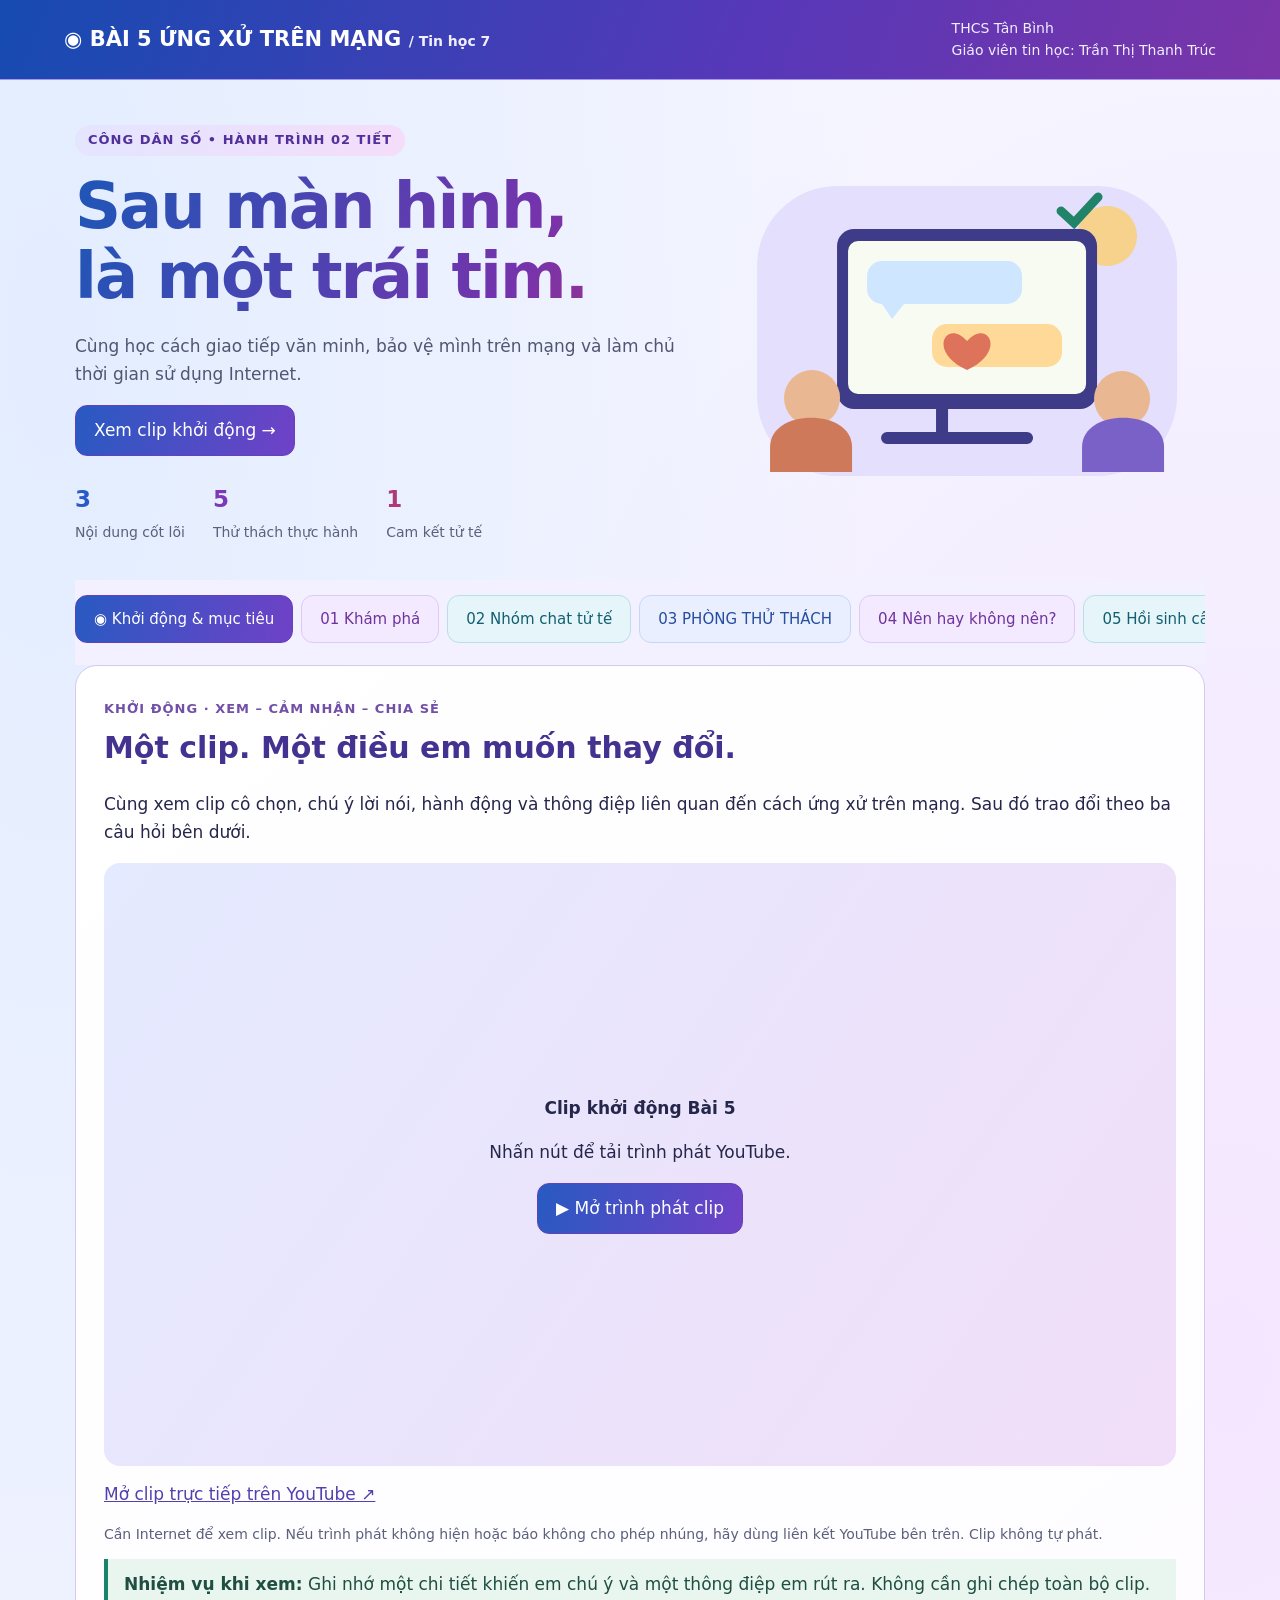
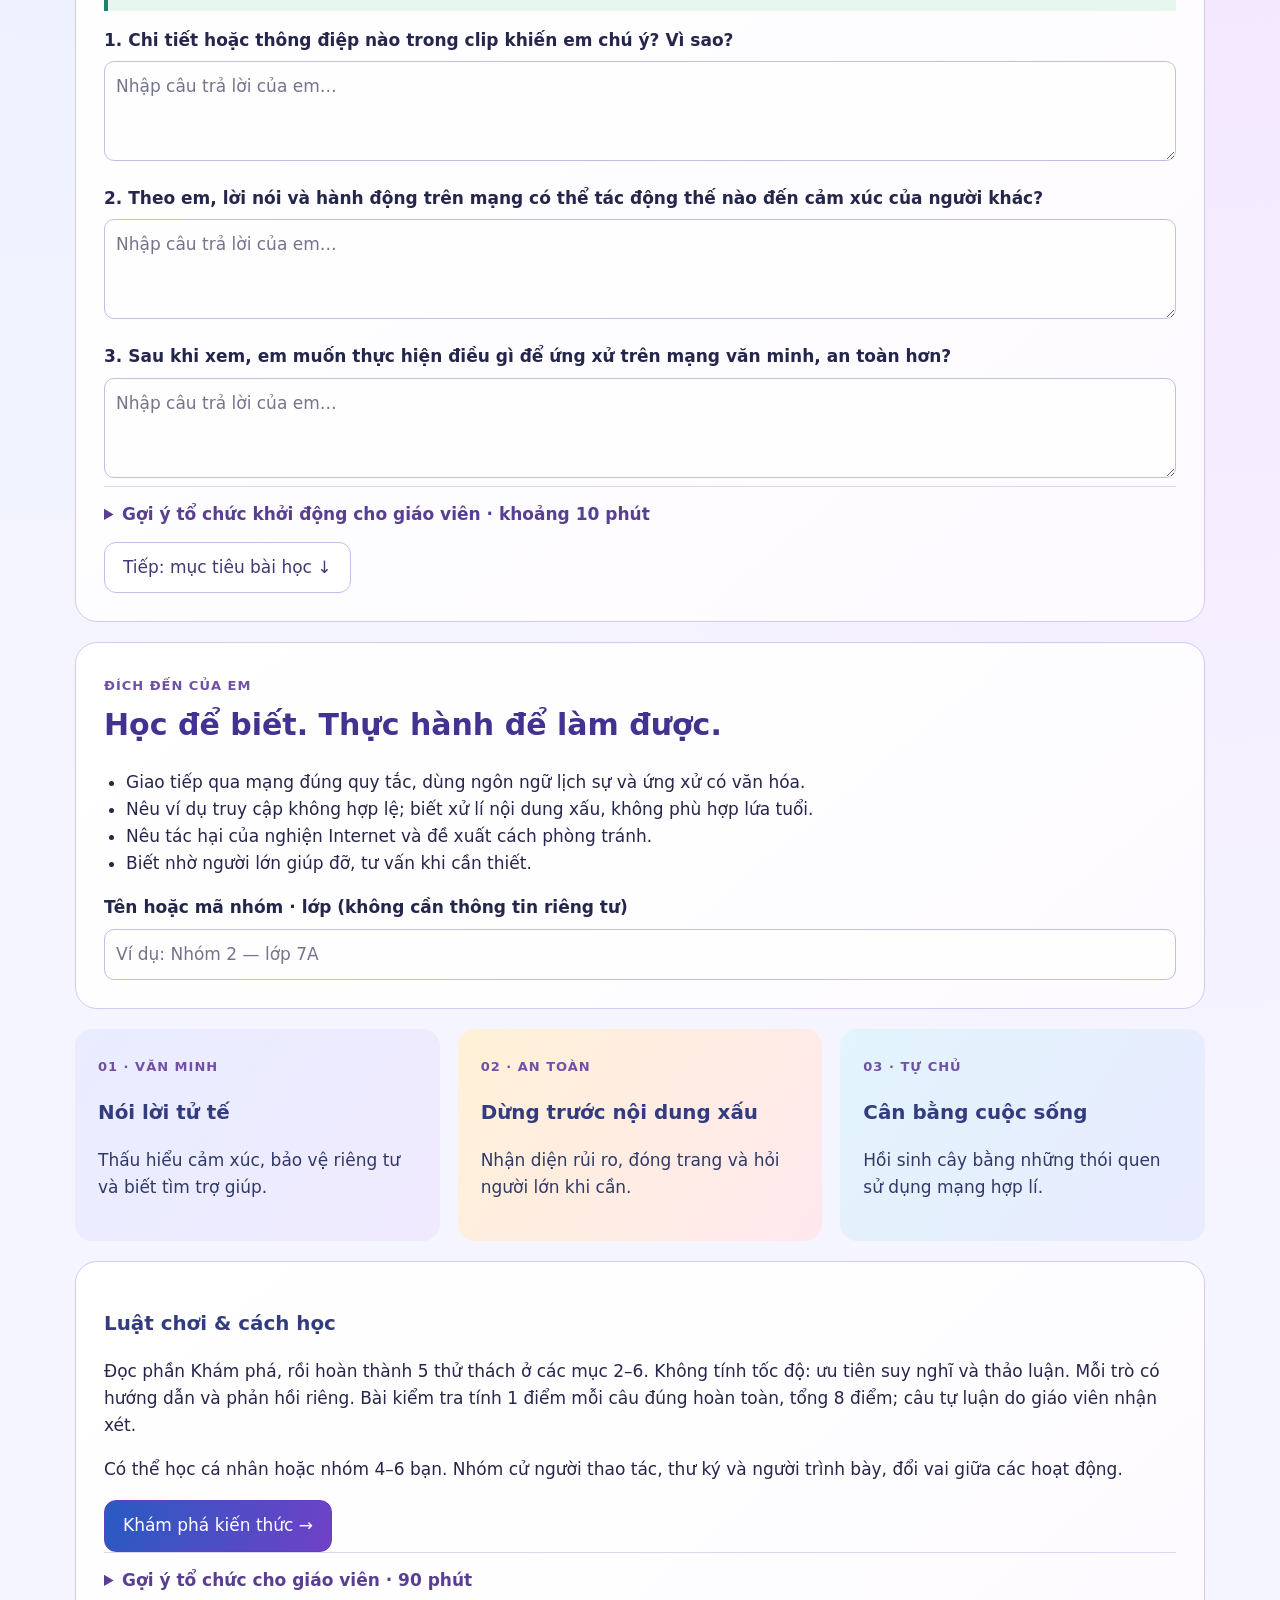
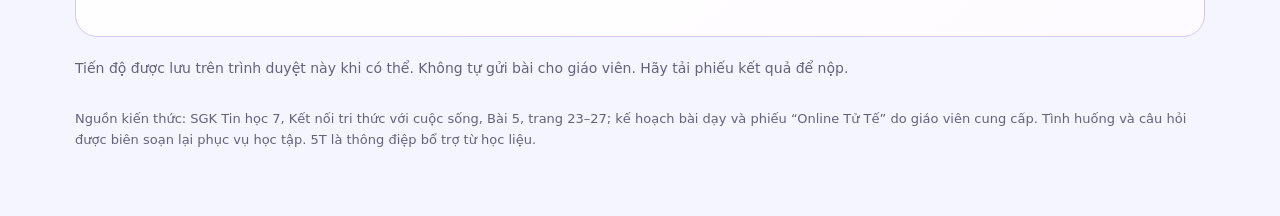
<file: public/assets/aistudio/index_804ee8b2.html>
<!DOCTYPE html><html lang="vi"><meta charset="utf-8"><meta name="viewport" content="width=device-width,initial-scale=1"><title>BÀI 5 ỨNG XỬ TRÊN MẠNG</title><style>
:root{--ink:#173f3a;--green:#126552;--mint:#e6f2e9;--paper:#f7f7ef;--orange:#ffcf91}*{box-sizing:border-box}body{margin:0;background:var(--paper);color:var(--ink);font:17px/1.6 system-ui,sans-serif}button,input,textarea,select{font:inherit}button{cursor:pointer;border:1px solid #b9cec0;border-radius:12px;padding:11px 18px;background:white;color:var(--ink)}button:hover{background:#e5f0e8}button:focus-visible,a:focus-visible{outline:3px solid #d58622;outline-offset:3px}button:disabled{cursor:default;opacity:.75}.primary,button.active{background:var(--green);color:white;border-color:var(--green)}header{border-bottom:1px solid #d5dfd4;padding:17px max(5vw,20px);display:flex;justify-content:space-between;align-items:center;gap:15px}.brand{font-weight:800;font-size:21px}.small,small{font-size:14px;color:#526d62}main{max-width:1180px;margin:auto;padding:35px 25px}.hero{display:grid;grid-template-columns:1.3fr 1fr;align-items:center;gap:35px;padding:10px 0 35px}h1{font-size:clamp(38px,5vw,65px);line-height:1.1;letter-spacing:-2px;margin:15px 0 22px}h2{font-size:30px;line-height:1.25;margin-top:8px}h3{line-height:1.4}.pill{display:inline-block;background:#dfebdc;border-radius:30px;padding:5px 13px;font-size:13px;letter-spacing:1px;font-weight:700}.lead{max-width:620px;color:#4e685d}.hero svg{width:100%;max-height:330px}.stats{display:flex;gap:28px;margin-top:25px}.stats strong{display:block;font-size:23px}nav{display:flex;gap:8px;overflow-x:auto;padding:15px 0 22px;position:sticky;top:0;background:var(--paper);z-index:3}nav button{white-space:nowrap;font-size:15px}.panel{background:white;border:1px solid #dbe2d8;border-radius:22px;padding:28px;margin-bottom:20px}.grid{display:grid;grid-template-columns:repeat(3,1fr);gap:18px}.two{grid-template-columns:1fr 1fr}.card{padding:23px;background:#eff5ed;border-radius:17px}.card:nth-child(2){background:#fff0da}.card:nth-child(3){background:#edf0fc}.num{font-size:13px;font-weight:800;letter-spacing:1px;color:#567160}.actions{display:flex;gap:10px;flex-wrap:wrap;margin:15px 0}.feedback{border-left:4px solid var(--green);padding:12px 16px;background:#edf5ed;margin-top:12px}.wrong{border-color:#ac5824;background:#fff0e4}label{display:block;font-weight:600;margin:16px 0 7px}input,textarea,select{width:100%;padding:11px;border:1px solid #b9cbbf;border-radius:10px;background:white;color:var(--ink)}textarea{min-height:100px}details{border-top:1px solid #dce6db;padding:14px 0}summary{cursor:pointer;font-weight:700}.chat{max-width:650px;background:#edf3ed;padding:22px;border-radius:20px}.bubble{background:white;border-radius:14px;padding:12px 16px;margin:10px 0;width:85%}.bubble.me{margin-left:auto;background:#d1e9d8}.choice{display:block;width:100%;text-align:left;margin:10px 0}.row{display:grid;grid-template-columns:1fr 200px;gap:15px;align-items:center;border-bottom:1px solid #e1e8df;padding:15px 0}.progress{height:8px;background:#dce6da;border-radius:9px;overflow:hidden}.progress span{display:block;height:100%;background:#287c61}.treearea{display:grid;grid-template-columns:1fr 1.2fr;gap:25px;align-items:center}.treearea svg{width:100%;max-height:400px}.check{display:flex;align-items:flex-start;gap:10px;font-weight:400}.check input{width:auto;margin-top:8px}.badge{padding:20px;background:#fff1ce;border-radius:15px;font-weight:700}.muted{color:#61766a}footer{margin:30px 0;font-size:13px}#notice{font-size:14px}.hide{display:none!important}ul{padding-left:22px}#report{white-space:pre-wrap}.printonly{display:none}@media(max-width:750px){.hero,.grid,.two,.treearea{grid-template-columns:1fr}.hero svg{max-height:230px}.hero{gap:5px}.row{grid-template-columns:1fr}.panel{padding:20px}header{align-items:flex-start}.stats{gap:20px}main{padding:22px 16px}h1{letter-spacing:-1px}.hero .art{order:-1;display:none}}@media print{header,nav,.hero,footer,button,#notice{display:none!important}main{padding:0;max-width:none}.panel{break-inside:avoid;border:0}body{background:white}#content>*{display:none}#content #resultpage{display:block!important}.printonly{display:block}#content #resultpage{display:none!important}textarea{border:0}}
/* Color refresh only: preserve all content, dimensions and interactions. */
@media screen {
:root{--ink:#25264b;--green:#6540c7;--mint:#e8e4ff;--paper:#f3f3ff;--orange:#ffc767}
body{background:radial-gradient(ellipse at 4% 10%,#e3edff 0,transparent 48%),radial-gradient(ellipse at 96% 40%,#f4e6ff 0,transparent 50%),#f5f5ff}
header{background:linear-gradient(110deg,#164bb1 0%,#5638b8 58%,#7b35a8 100%);color:#fff;border-bottom-color:#a795ef}
header .small{color:#f0efff}
.brand{color:#fff}
h1{color:#4935a1;background:linear-gradient(110deg,#1e56b7,#7533ac 72%,#ad347c);background-clip:text;-webkit-background-clip:text;-webkit-text-fill-color:transparent}
h2{color:#433290}h3{color:#343c80}
.lead{color:#515672}.small,small{color:#5b607b}.muted{color:#5d607d}
.pill{color:#51309b;background:linear-gradient(100deg,#e4e5ff,#f4ddfa)}
.stats>div:nth-child(1) strong{color:#275ac8}.stats>div:nth-child(2) strong{color:#7c38b7}.stats>div:nth-child(3) strong{color:#ae3b79}
nav{background:#f3f1ff;scrollbar-color:#b6a1e9 #ede9fc}
button{color:#423775;background:#fff;border-color:#c7bce9}
button:hover{background:#eee7ff;border-color:#9670df}
button:focus-visible,a:focus-visible{outline-color:#e29914}
.primary,button.active{color:#fff;background:linear-gradient(105deg,#285ac2,#7041c7);border-color:#6242bc}
.primary:hover,button.active:hover{background:linear-gradient(105deg,#214ba5,#5930aa);border-color:#56319f}
nav button:nth-child(3n+1):not(.active){color:#254da0;background:#e9efff;border-color:#c6d6fa}
nav button:nth-child(3n+2):not(.active){color:#6f339d;background:#f3eaff;border-color:#dfc9f7}
nav button:nth-child(3n):not(.active){color:#135f70;background:#e5f5fa;border-color:#b6dfe9}
nav button:not(.active):hover{background:#dedbfa;border-color:#a997df}
.panel{background:linear-gradient(140deg,#fff 0%,#fdfbff 100%);border-color:#d5c9ef}
.card{background:linear-gradient(125deg,#e9edff,#f0eaff);color:#303967}
.card:nth-child(2){background:linear-gradient(125deg,#fff1d7,#ffe8ee)}
.card:nth-child(3){background:linear-gradient(125deg,#e2f4fc,#e9ebff)}
.num{color:#7250a7}
.feedback{background:#e9f6ef;border-left-color:#18846b;color:#204e43}
.wrong{background:#fff0df;border-color:#cf7130;color:#79421d}
input,textarea,select{background:#fefeff;border-color:#c6bce2;color:#28294b;accent-color:#6943c6}
input::placeholder,textarea::placeholder{color:#74748c;opacity:1}
input:focus,textarea:focus,select:focus{outline-color:#7754d5;border-color:#8b6eda}
details{border-top-color:#ded5ef}summary{color:#583f91}
.chat{background:linear-gradient(135deg,#e7edff,#f1e6fc)}
.bubble{background:#fff;color:#30385d}.bubble.me{background:linear-gradient(120deg,#d8e8ff,#e7d9fa);color:#343567}
.row{border-bottom-color:#e2dcf1}.progress{background:#e8dff9}.progress span{background:linear-gradient(90deg,#3169cf,#9250cc)}
.badge{background:linear-gradient(110deg,#fff0bb,#ffe0d4);color:#70431f}
a{color:#5140ad}a:hover{color:#a52d81}
#notice,footer{color:#62627d}
#warmup-video{background:linear-gradient(125deg,#e4eaff,#f1def8)!important}
section[aria-labelledby="friend-video-title"]{background:linear-gradient(120deg,#e4f1ff,#ece2fc)!important}
.hero svg [fill="#e0ebdb"]{fill:#e4dffc}.hero svg [fill="#164b40"]{fill:#3e3b88}.hero svg [stroke="#164b40"]{stroke:#3e3b88}
.hero svg [fill="#d3e9d6"]{fill:#cee6ff}.hero svg [fill="#f9d59d"]{fill:#ffd998}.hero svg [fill="#5e9681"]{fill:#7961c8}
}

</style><body><header><div class="brand">◉ BÀI 5 ỨNG XỬ TRÊN MẠNG <span class="small">/ Tin học 7</span></div><div class="small">THCS Tân Bình<br>Giáo viên tin học: Trần Thị Thanh Trúc</div></header><main><section class="hero"><div><span class="pill">CÔNG DÂN SỐ • HÀNH TRÌNH 02 TIẾT</span><h1>Sau màn hình,<br>là một trái tim.</h1><p class="lead">Cùng học cách giao tiếp văn minh, bảo vệ mình trên mạng và làm chủ thời gian sử dụng Internet.</p><button class="primary" onclick="go(0)">Xem clip khởi động →</button><div class="stats"><div><strong>3</strong><small>Nội dung cốt lõi</small></div><div><strong>5</strong><small>Thử thách thực hành</small></div><div><strong>1</strong><small>Cam kết tử tế</small></div></div></div><div class="art"><svg viewBox="0 0 460 330" role="img" aria-label="Hai bạn giao tiếp tử tế qua màn hình, cùng bảo vệ trái tim số"><rect x="20" y="20" width="420" height="290" rx="80" fill="#e0ebdb"/><circle cx="370" cy="70" r="30" fill="#f6d28d"/><rect x="100" y="63" width="260" height="180" rx="17" fill="#164b40"/><rect x="111" y="75" width="238" height="153" rx="10" fill="#f8fbf1"/><path d="M205 242v30h-55m55 0h85" fill="none" stroke="#164b40" stroke-width="12" stroke-linecap="round"/><rect x="130" y="95" width="155" height="43" rx="15" fill="#d3e9d6"/><path d="m145 138 10 15 12-15" fill="#d3e9d6"/><rect x="195" y="158" width="130" height="43" rx="15" fill="#f9d59d"/><path d="M230 175c-20-23-41 10 0 29 41-19 20-52 0-29" fill="#de735c"/><circle cx="75" cy="232" r="28" fill="#e9b892"/><path d="M33 306v-25c0-39 82-39 82 0v25" fill="#cf795b"/><circle cx="385" cy="233" r="28" fill="#e9b892"/><path d="M345 306v-25c0-39 82-39 82 0v25" fill="#5e9681"/><path d="m324 45 13 12 24-26" fill="none" stroke="#218367" stroke-width="9" stroke-linecap="round"/></svg></div></section><nav id="nav" aria-label="Các hoạt động bài học"></nav><div id="content"></div><p id="notice">Tiến độ được lưu trên trình duyệt này khi có thể. Không tự gửi bài cho giáo viên. Hãy tải phiếu kết quả để nộp.</p><footer>Nguồn kiến thức: SGK Tin học 7, Kết nối tri thức với cuộc sống, Bài 5, trang 23–27; kế hoạch bài dạy và phiếu “Online Tử Tế” do giáo viên cung cấp. Tình huống và câu hỏi được biên soạn lại phục vụ học tập. 5T là thông điệp bổ trợ từ học liệu.</footer></main><script>
'use strict';
const titles=['Khởi động & mục tiêu','Khám phá','Nhóm chat tử tế','PHÒNG THỬ THÁCH','Nên hay không nên?','Hồi sinh cây','Kiểm tra','Sản phẩm & kết quả'];
const fresh=()=>({schema:2,group:0,tab:0,sort:{},scenario:{},tree:[],quiz:{},submitted:false,fields:{},visited:[]});let state=fresh();try{const x=JSON.parse(localStorage.getItem('online-tu-te-b5-v1'));if(x&&x.fields&&x.sort&&x.quiz&&x.scenario&&Array.isArray(x.tree))state={...state,...x,schema:x.schema||1}}catch{}
if(state.schema!==2){if(state.tab>=3)state.tab++;state.visited=state.visited.map(n=>n>=3?n+1:n);state.schema=2}if(!Number.isInteger(state.group)||state.group<0||state.group>4)state.group=0;
const $=x=>document.getElementById(x);const esc=x=>String(x??'').replace(/[&<>"']/g,c=>({'&':'&amp;','<':'&lt;','>':'&gt;','"':'&quot;',"'":'&#39;'}[c]));
function save(){try{localStorage.setItem('online-tu-te-b5-v1',JSON.stringify(state))}catch{$('notice').textContent='Trình duyệt không cho lưu tiến độ. Hãy tải phiếu kết quả trước khi đóng trang.'}}
function field(k,v){state.fields[k]=v;save()}function area(k,label,placeholder='Nhập câu trả lời của em…'){return `<label for="${k}">${label}</label><textarea id="${k}" placeholder="${placeholder}" oninput="field('${k}',this.value)">${esc(state.fields[k])}</textarea>`}
function go(i,scroll=true){state.tab=i;if(!state.visited.includes(i))state.visited.push(i);save();$('nav').innerHTML=titles.map((t,n)=>`<button class="${i===n?'active':''}" aria-current="${i===n?'page':'false'}" onclick="go(${n})">${n===0?'◉':String(n).padStart(2,'0')} ${t}</button>`).join('');$('content').innerHTML=pages[i]();if(scroll)$('nav').scrollIntoView({behavior:'smooth',block:'start'})}
const objectives=['Giao tiếp qua mạng đúng quy tắc, dùng ngôn ngữ lịch sự và ứng xử có văn hóa.','Nêu ví dụ truy cập không hợp lệ; biết xử lí nội dung xấu, không phù hợp lứa tuổi.','Nêu tác hại của nghiện Internet và đề xuất cách phòng tránh.','Biết nhờ người lớn giúp đỡ, tư vấn khi cần thiết.'];
const rules=[['Tôn trọng','Lắng nghe ý kiến khác biệt; tôn trọng quyền riêng tư.'],['Tử tế','Nói lời lịch sự; đồng cảm và giúp đỡ bạn.'],['Thận trọng','Bảo vệ tài khoản, cân nhắc trước khi nhấn gửi.'],['Tra cứu','Kiểm tra nguồn và đối chiếu trước khi chia sẻ.'],['Trách nhiệm','Chịu trách nhiệm về nội dung và hành động của mình.']];
const cases=[{q:'Trong nhóm chat, có bạn tung tin đồn về An rồi nhắn “Share nhanh!”. An rất buồn. Em sẽ phản hồi thế nào?',a:['Chia sẻ tiếp vì nhiều bạn đã chia sẻ.','Nhắc dừng lan truyền, kiểm chứng thông tin, động viên An và nhờ thầy cô hỗ trợ.','Im lặng và để An tự giải quyết.'],ok:1,e:'Không hùa theo hay lan truyền tin chưa kiểm chứng. Người ở phía bên kia màn hình có cảm xúc thật; hãy giúp bạn tìm người lớn đáng tin cậy.'},{q:'Máy tính bất ngờ mở một trang có video bạo lực, không phù hợp lứa tuổi. Em nên làm gì?',a:['Đóng ngay trang đó và nhờ người lớn hỗ trợ ngăn chặn nội dung xấu.','Gửi đường dẫn cho cả lớp cùng xem.','Xem tiếp để biết chuyện gì xảy ra.'],ok:0,e:'Đóng ngay nội dung không phù hợp. Không phát tán; hỏi người lớn khi cần, nhờ hỗ trợ cài công cụ chặn trang xấu.'},{q:'Bạn quên đăng xuất thư điện tử trên máy dùng chung. Em muốn mở thư của bạn để đọc.',a:['Đọc nhanh vì tài khoản đang mở sẵn.','Chụp lại thư để kể cho nhóm bạn.','Không đọc; nhắc bạn đăng xuất và bảo vệ tài khoản.'],ok:2,e:'Đọc thư người khác khi chưa được phép là truy cập không hợp lệ, xâm phạm riêng tư. Tài khoản mở sẵn không có nghĩa là em được quyền sử dụng.'}];
const behaviors=[['Tôn trọng người có ý kiến khác mình.',true,'Bất đồng ý kiến vẫn cần lịch sự.'],['Giấu bố mẹ khi bị đe dọa trên mạng.',false,'Hãy chia sẻ với bố mẹ, thầy cô hoặc người lớn đáng tin cậy.'],['Dùng từ ngữ, biểu tượng văn minh.',true,'Lời nói trên mạng cần thể hiện sự tôn trọng.'],['Giữ kín mật khẩu, bảo vệ tài khoản.',true,'Không cung cấp mật khẩu cho người khác.'],['Nói xấu, chế giễu bạn trong nhóm chat.',false,'Có thể gây tổn thương thật cho người bị trêu chọc.'],['Nhờ thầy cô giúp khi bị bắt nạt.',true,'Không nên im lặng chịu đựng.'],['Đăng ảnh riêng của bạn khi chưa xin phép.',false,'Cần được bạn đồng ý trước khi đăng.'],['Bỏ học, thức khuya để chơi trực tuyến.',false,'Dùng mạng quá mức ảnh hưởng học tập và sinh hoạt.'],['Tự chủ thời gian sử dụng Internet.',true,'Cân bằng học tập, nghỉ ngơi và giao tiếp trực tiếp.'],['Tự ý đọc hộp thư điện tử của người khác.',false,'Tôn trọng quyền riêng tư và quyền truy cập.']];
const leaves=[['Chia sẻ','Tâm sự thường xuyên với bố mẹ, thầy cô hoặc người mình tin tưởng.'],['Rời xa','Hạn chế thiết bị kết nối Internet trong phòng riêng; dùng máy ở nơi sinh hoạt chung.'],['Giới hạn','Lập kế hoạch, dùng công cụ giới hạn thời gian sử dụng Internet phù hợp.'],['Theo đuổi','Đọc sách, chơi thể thao, gặp gỡ bạn bè và tham gia hoạt động thực tế.']];
const questions=[['Khi bất đồng với bạn trong nhóm lớp, em nên:', ['Góp ý vào vấn đề bằng lời lịch sự.','Chê bai con người của bạn.','Dùng tài khoản ẩn danh để nói xấu.'],[0],'Ẩn danh không làm mất trách nhiệm. Hãy góp ý rõ ràng và tôn trọng.'],['Những hành vi nào là truy cập không hợp lệ? (Chọn tất cả đáp án đúng)', ['Đọc thư riêng của bạn khi chưa được phép.','Xem trang học tập công khai phù hợp lứa tuổi.','Dùng tài khoản của người khác khi chưa được đồng ý.'],[0,2],'Chỉ truy cập tài khoản, dữ liệu khi được phép.'],['Khi vô tình gặp nội dung xấu, em cần: (Chọn tất cả đáp án đúng)',['Đóng trang đó.','Chia sẻ cho bạn xem thử.','Nhờ người lớn hỗ trợ ngăn chặn.'],[0,2],'Không tiếp tục xem hoặc phát tán nội dung xấu.'],['Cách phù hợp khi em bị bắt nạt trên mạng là:', ['Đe dọa lại người đó.','Nhờ bố mẹ, thầy cô giúp đỡ và tư vấn.','Cố chịu đựng một mình.'],[1],'Tìm sự giúp đỡ là cách bảo vệ mình.'],['Biểu hiện nào cho thấy việc dùng mạng đang ảnh hưởng cuộc sống? (Chọn tất cả đáp án đúng)',['Bỏ bê học tập để lên mạng.','Cáu gắt khi không được dùng mạng.','Tham gia thể thao và sinh hoạt gia đình đều đặn.'],[0,1],'Cần chú ý khi dùng mạng gây ảnh hưởng học tập, tâm trạng và quan hệ.'],['Tác hại của nghiện Internet có thể gồm: (Chọn tất cả đáp án đúng)',['Giảm tập trung, kết quả học tập sa sút.','Sức khỏe và giao tiếp trực tiếp bị ảnh hưởng.','Luôn học tốt hơn vì lên mạng nhiều.'],[0,1],'SGK nêu ảnh hưởng đến sức khỏe thể chất, tinh thần, học tập và giao tiếp.'],['Hai hoạt động cần đặc biệt tự chủ để tránh sử dụng quá mức là:', ['Trò chơi trực tuyến và mạng xã hội.','Chỉ thư điện tử và tra cứu từ điển.','Mọi hoạt động trên mạng đều gây nghiện như nhau.'],[0],'Chơi trực tuyến, mạng xã hội dễ kéo dài thời gian sử dụng; cần chủ động quản lí.'],['Biện pháp phòng tránh phù hợp là: (Chọn tất cả đáp án đúng)',['Dùng máy tính ở không gian sinh hoạt chung.','Giới hạn thời gian, theo đuổi thể thao và sở thích ngoài mạng.','Giấu gia đình về thời gian sử dụng.'],[0,1],'Ghi nhớ: Chia sẻ – Rời xa – Giới hạn – Theo đuổi.']];

const groupTasks=[{"name": "TÔN TRỌNG", "topic": "Tôn trọng người khác", "task": "Ứng xử lịch sự trên mạng", "case": "Trong nhóm chat lớp, một bạn đưa ra ý kiến khác với em về một vấn đề học tập. Một số bạn không đồng tình và bắt đầu dùng những lời lẽ thiếu lịch sự để phản đối.", "challenges": ["Chỉ ra những hành vi chưa phù hợp trong tình huống.", "Đề xuất cách phản hồi thể hiện sự tôn trọng người khác.", "Viết 3 nguyên tắc giao tiếp lịch sự trên mạng."], "products": ["3 nguyên tắc ứng xử.", "1 câu bình luận mẫu thể hiện sự tôn trọng.", "Một thông điệp ngắn của nhóm."]}, {"name": "TỬ TẾ", "topic": "Lan tỏa sự tử tế", "task": "Nói lời hay – Làm việc tốt", "case": "Một bạn trong lớp bị một số người chế giễu, bình luận ác ý trên mạng xã hội. Bạn ấy cảm thấy buồn và không muốn tham gia các hoạt động của lớp.", "challenges": ["Theo em, hành vi trên có thể gây ra những ảnh hưởng gì?", "Em sẽ làm gì để giúp đỡ bạn?", "Hãy đề xuất 3 hành động lan tỏa sự tử tế trên mạng."], "products": ["3 hành động tử tế.", "Một lời động viên dành cho bạn.", "Một khẩu hiệu tuyên truyền."]}, {"name": "THẬN TRỌNG", "topic": "Bảo vệ bản thân", "task": "Cảnh giác khi tham gia Internet", "case": "Một người lạ gửi tin nhắn cho em với nội dung: “Bạn đã trúng thưởng một chiếc điện thoại. Hãy nhấn vào đường link và nhập họ tên, địa chỉ, số điện thoại và mật khẩu tài khoản để nhận quà”.", "challenges": ["Tình huống trên có những dấu hiệu đáng ngờ nào?", "Nếu nhận được tin nhắn này, em sẽ xử lý như thế nào?", "Hãy nêu 4 thông tin hoặc hành động cần bảo vệ khi tham gia Internet."], "products": ["Danh sách dấu hiệu đáng ngờ.", "3 bước xử lý an toàn.", "Một khẩu hiệu cảnh báo."]}, {"name": "TRA CỨU", "topic": "Kiểm chứng thông tin", "task": "Là người dùng Internet thông minh", "case": "Em đọc được một bài đăng trên mạng với nội dung: “Ngày mai tất cả học sinh được nghỉ học”. Bài đăng được chia sẻ rất nhiều nhưng không ghi rõ nguồn thông tin.", "challenges": ["Em có nên tin ngay thông tin này không? Vì sao?", "Em sẽ tra cứu và kiểm chứng thông tin bằng cách nào?", "Hãy xây dựng quy trình 4 bước kiểm tra độ tin cậy của thông tin trước khi chia sẻ."], "products": ["Quy trình kiểm chứng thông tin.", "Những nguồn thông tin nên ưu tiên kiểm tra.", "Một thông điệp nhắc nhở mọi người."]}, {"name": "TRÁCH NHIỆM", "topic": "Trách nhiệm trên mạng", "task": "Nghĩ trước khi đăng – Chịu trách nhiệm khi chia sẻ", "case": "Một học sinh chia sẻ một thông tin chưa được kiểm chứng lên nhóm lớp. Sau đó, em phát hiện thông tin đó không đúng sự thật nhưng bài đăng đã được nhiều bạn chia sẻ tiếp.", "challenges": ["Hành động chia sẻ thông tin chưa kiểm chứng có thể gây hậu quả gì?", "Người đăng cần làm gì khi phát hiện thông tin mình chia sẻ là sai?", "Hãy đề xuất 4 việc thể hiện trách nhiệm của học sinh khi tham gia môi trường mạng."], "products": ["Các hậu quả có thể xảy ra.", "Cách khắc phục khi chia sẻ thông tin sai.", "Một thông điệp về trách nhiệm khi sử dụng Internet."]}];
function groupKey(k,n=state.group){return 'group'+n+'_'+k}
function selectGroup(n){state.group=n;save();go(3,false)}
function groupDraft(n=state.group){const g=groupTasks[n],v=k=>state.fields[groupKey(k,n)]||'';return `NHÓM: ${n+1} – ${g.name}${v('class')?' | LỚP: '+v('class'):''}\n\n1. Phân tích tình huống:\n${v('analysis')||'[Ghi ý kiến thảo luận của nhóm]'}\n\n2. Giải pháp đề xuất:\n${v('solution')||'[Ghi những việc nên làm]'}\n\n3. Thông điệp của nhóm:\n${v('message')||'[Viết một câu khẩu hiệu ngắn gọn]'}\n\n4. Hình ảnh minh họa:\n${v('imageName')||'[Đính kèm hình ảnh hoặc tranh do nhóm lựa chọn]'}${v('caption')?'\nChú thích / nguồn ảnh: '+v('caption'):''}`}
function groupField(k,v){field(groupKey(k),v);updateGroupPreview()}
function updateGroupPreview(){if($('group-preview'))$('group-preview').textContent=groupDraft()}
function groupArea(k,label,placeholder){const id=groupKey(k);return `<label for="${id}">${label}</label><textarea id="${id}" placeholder="${placeholder}" oninput="groupField('${k}',this.value)">${esc(state.fields[id])}</textarea>`}
function roomPage(){const n=state.group,g=groupTasks[n],v=k=>state.fields[groupKey(k)]||'';return `<section class="panel"><span class="num">03 PHÒNG THỬ THÁCH · HOẠT ĐỘNG TRỌNG TÂM</span><h2>HOẠT ĐỘNG 2. THỬ THÁCH 5 NHÓM</h2><p>Mỗi nhóm giải quyết một tình huống riêng, đăng kết quả tương ứng lên Padlet. Chọn đúng nhóm được giao, cùng thảo luận và cử đại diện trình bày một ý kiến.</p><div class="actions" aria-label="Chọn nhiệm vụ nhóm">${groupTasks.map((x,i)=>`<button class="${i===n?'active':''}" aria-pressed="${i===n}" onclick="selectGroup(${i})">${i+1}. ${x.name}</button>`).join('')}</div><article class="card"><span class="num">NHÓM ${n+1}</span><h2>${g.name}</h2><p><b>Chủ đề:</b> ${g.topic}<br><b>Nhiệm vụ:</b> ${g.task}</p><div class="feedback"><b>Tình huống:</b> ${g.case}</div><h3>Thử thách của nhóm</h3><ol>${g.challenges.map(x=>`<li>${x}</li>`).join('')}</ol><h3>Sản phẩm cần đăng lên Padlet</h3><ul>${g.products.map(x=>`<li>${x}</li>`).join('')}</ul></article><h3>MẪU BÀI ĐĂNG CỦA HỌC SINH</h3><p><b>NHÓM: ${n+1} – ${g.name}</b></p><label for="group-class">Lớp (không bắt buộc)</label><input id="group-class" value="${esc(v('class'))}" oninput="groupField('class',this.value)" placeholder="Ví dụ: 7A">${groupArea('analysis','1. Phân tích tình huống','Ghi ý kiến thảo luận của nhóm…')}${groupArea('solution','2. Giải pháp đề xuất','Ghi những việc nên làm; trình bày đủ các yêu cầu của nhóm ở trên…')}${groupArea('message','3. Thông điệp của nhóm','Viết một câu khẩu hiệu ngắn gọn…')}<label for="group-image">4. Hình ảnh minh họa</label><input id="group-image" type="file" accept="image/png,image/jpeg,image/webp" onchange="chooseGroupImage(this)"><p class="small">Đính kèm hình ảnh hoặc tranh do nhóm lựa chọn. Nhận JPG, PNG, WebP tối đa 8 MB; ảnh được thu nhỏ để lưu trên máy này. Hãy chọn ảnh được phép sử dụng, tránh thông tin riêng tư.</p>${v('image')?`<figure><img src="${esc(v('image'))}" alt="Hình minh họa của nhóm ${n+1}" style="max-width:100%;max-height:350px;border-radius:12px"><figcaption>${esc(v('imageName'))}</figcaption></figure><div class="actions"><button onclick="downloadGroupImage()">Tải hình đã chọn</button><button onclick="removeGroupImage()">Bỏ hình</button></div>`:''}<p id="group-image-status" role="status"></p><label for="group-caption">Chú thích / nguồn hình minh họa</label><input id="group-caption" value="${esc(v('caption'))}" oninput="groupField('caption',this.value)" placeholder="Ví dụ: Tranh do nhóm tự vẽ"><details open><summary>Xem trước bài đăng của nhóm</summary><pre id="group-preview" style="white-space:pre-wrap;overflow-wrap:anywhere">${esc(groupDraft())}</pre></details><div class="actions"><button class="primary" onclick="copyGroupPost()">Sao chép bài đăng</button><button onclick="downloadGroupPost()">Tải bài nhóm kèm hình (.html)</button></div><p id="group-copy-status" role="status"></p><div class="feedback"><b>Đăng lên Padlet:</b> Mở bảng Padlet do cô cung cấp → chọn cột đúng tên nhóm → tạo bài mới → dán phần nội dung vừa sao chép → đính kèm hình đã chọn → kiểm tra và đăng. Web này giúp soạn bài, chưa tự đăng lên Padlet.</div><details><summary>Hướng dẫn phối hợp và tự kiểm tra</summary><p>Phân công người điều hành, thư ký, người chọn hình và đại diện trình bày. Trước khi đăng, đối chiếu đủ các sản phẩm cần có của nhóm. Giáo viên nhận xét việc phân tích tình huống, giải pháp, thông điệp và tinh thần hợp tác; không chấm tự động phần tự luận.</p><p>Bản nháp mỗi nhóm lưu riêng trên trình duyệt này. Tải bài kèm hình để giữ sản phẩm; bản HTML tải xuống là sản phẩm nhóm, không phải toàn bộ ứng dụng.</p></details><button class="primary" onclick="go(4)">Tiếp: Nên hay không nên? →</button></section>`}
async function copyGroupPost(){const msg=$('group-copy-status');try{await navigator.clipboard.writeText(groupDraft());msg.textContent='Đã sao chép nội dung. Hãy dán vào bài Padlet và đính kèm hình riêng.'}catch{msg.textContent='Chưa sao chép tự động được. Hãy bôi đen phần xem trước và nhấn Ctrl+C.'}}
function chooseGroupImage(input){const f=input.files[0];if(!f)return;const n=state.group,msg=$('group-image-status');if(!['image/jpeg','image/png','image/webp'].includes(f.type)||f.size>8*1024*1024){msg.textContent='Chọn ảnh JPG, PNG hoặc WebP không quá 8 MB.';input.value='';return}msg.textContent='Đang chuẩn bị ảnh…';const reader=new FileReader();reader.onerror=()=>msg.textContent='Không đọc được ảnh. Em hãy chọn lại.';reader.onload=()=>{const im=new Image();im.onerror=()=>msg.textContent='Ảnh không hợp lệ. Em hãy chọn ảnh khác.';im.onload=()=>{const canvas=document.createElement('canvas'),scale=Math.min(1,1000/im.width,1000/im.height);canvas.width=Math.max(1,Math.round(im.width*scale));canvas.height=Math.max(1,Math.round(im.height*scale));const ctx=canvas.getContext('2d');ctx.fillStyle='#fff';ctx.fillRect(0,0,canvas.width,canvas.height);ctx.drawImage(im,0,0,canvas.width,canvas.height);const data=canvas.toDataURL('image/jpeg',.72),key=groupKey('image',n),name=groupKey('imageName',n),old=state.fields[key],oldName=state.fields[name];state.fields[key]=data;state.fields[name]=f.name;try{localStorage.setItem('online-tu-te-b5-v1',JSON.stringify(state))}catch{if(old===undefined)delete state.fields[key];else state.fields[key]=old;if(oldName===undefined)delete state.fields[name];else state.fields[name]=oldName;msg.textContent='Bộ nhớ trình duyệt đã đầy hoặc không cho phép lưu. Hãy giữ ảnh gốc để đính kèm trực tiếp trên Padlet.';return}if(state.group===n)go(3,false)};im.src=reader.result};reader.readAsDataURL(f)}
function removeGroupImage(){delete state.fields[groupKey('image')];delete state.fields[groupKey('imageName')];save();go(3,false)}
function downloadGroupImage(){const a=document.createElement('a');a.href=state.fields[groupKey('image')];a.download='Nhom'+(state.group+1)+'_Minh_hoa.jpg';a.click()}
function downloadGroupPost(){const n=state.group,g=groupTasks[n],image=state.fields[groupKey('image')],caption=state.fields[groupKey('caption')]||'';const html='<!DOCTYPE html><html lang="vi"><meta charset="utf-8"><title>Nhóm '+(n+1)+' – '+g.name+'</title><body style="font:18px/1.6 system-ui;max-width:900px;margin:30px auto;padding:20px"><h1>BÀI 5: ỨNG XỬ TRÊN MẠNG</h1><pre style="font:inherit;white-space:pre-wrap;overflow-wrap:anywhere">'+esc(groupDraft())+'</pre>'+(image?'<figure><img alt="Hình minh họa của nhóm" style="max-width:100%" src="'+esc(image)+'"><figcaption>'+esc(caption)+'</figcaption></figure>':'')+'<\/body><\/html>';download('Bai_dang_Nhom'+(n+1)+'.html',html,'text/html;charset=utf-8')}

const pages=[()=>`<section class="panel" id="warmup"><span class="num">KHỞI ĐỘNG · XEM – CẢM NHẬN – CHIA SẺ</span><h2>Một clip. Một điều em muốn thay đổi.</h2><p>Cùng xem clip cô chọn, chú ý lời nói, hành động và thông điệp liên quan đến cách ứng xử trên mạng. Sau đó trao đổi theo ba câu hỏi bên dưới.</p><div id="warmup-video" style="aspect-ratio:16/9;background:#e6f2e9;border-radius:16px;display:grid;place-items:center;overflow:hidden"><div style="padding:25px;text-align:center"><b>Clip khởi động Bài 5</b><p>Nhấn nút để tải trình phát YouTube.</p><button class="primary" onclick="loadWarmupVideo()">▶ Mở trình phát clip</button></div></div><div class="actions"><a href="https://www.youtube.com/watch?v=YSN5dysrkxA" target="_blank" rel="noopener noreferrer">Mở clip trực tiếp trên YouTube ↗</a></div><p class="small">Cần Internet để xem clip. Nếu trình phát không hiện hoặc báo không cho phép nhúng, hãy dùng liên kết YouTube bên trên. Clip không tự phát.</p><div class="feedback"><b>Nhiệm vụ khi xem:</b> Ghi nhớ một chi tiết khiến em chú ý và một thông điệp em rút ra. Không cần ghi chép toàn bộ clip.</div>${area('warm_detail','1. Chi tiết hoặc thông điệp nào trong clip khiến em chú ý? Vì sao?')}${area('warm_feeling','2. Theo em, lời nói và hành động trên mạng có thể tác động thế nào đến cảm xúc của người khác?')}${area('warm_action','3. Sau khi xem, em muốn thực hiện điều gì để ứng xử trên mạng văn minh, an toàn hơn?')}<details><summary>Gợi ý tổ chức khởi động cho giáo viên · khoảng 10 phút</summary><p>Trước khi xem (1 phút): giao nhiệm vụ quan sát. Xem clip hoặc đoạn cô lựa chọn trong khoảng thời gian khởi động (khoảng 4 phút). Trao đổi cặp đôi (2 phút), mời 2–3 học sinh chia sẻ và kết nối bài học (3 phút). Điều chỉnh thời gian theo độ dài clip thực tế.</p><p>Gợi ý dẫn vào bài: “Mỗi lời nói và hành động của chúng ta trên mạng đều có thể ảnh hưởng tới người khác. Làm thế nào để giao tiếp có văn hóa, tránh nội dung xấu và sử dụng Internet hợp lí? Chúng ta cùng tìm hiểu Bài 5: Ứng xử trên mạng.”</p><p>Câu trả lời khởi động là cảm nhận cá nhân, không chấm đúng sai tự động. Giáo viên đối chiếu với nội dung thực tế của clip để nhận xét.</p></details><button onclick="document.getElementById('lesson-goals').scrollIntoView({behavior:'smooth'})">Tiếp: mục tiêu bài học ↓</button></section><section class="panel" id="lesson-goals"><span class="num">ĐÍCH ĐẾN CỦA EM</span><h2>Học để biết. Thực hành để làm được.</h2><ul>${objectives.map(o=>`<li>${o}</li>`).join('')}</ul><label for="identity">Tên hoặc mã nhóm · lớp (không cần thông tin riêng tư)</label><input id="identity" value="${esc(state.fields.identity)}" placeholder="Ví dụ: Nhóm 2 — lớp 7A" oninput="field('identity',this.value)"></section><div class="grid"><div class="card"><span class="num">01 · VĂN MINH</span><h3>Nói lời tử tế</h3><p>Thấu hiểu cảm xúc, bảo vệ riêng tư và biết tìm trợ giúp.</p></div><div class="card"><span class="num">02 · AN TOÀN</span><h3>Dừng trước nội dung xấu</h3><p>Nhận diện rủi ro, đóng trang và hỏi người lớn khi cần.</p></div><div class="card"><span class="num">03 · TỰ CHỦ</span><h3>Cân bằng cuộc sống</h3><p>Hồi sinh cây bằng những thói quen sử dụng mạng hợp lí.</p></div></div><section class="panel" style="margin-top:20px"><h3>Luật chơi & cách học</h3><p>Đọc phần Khám phá, rồi hoàn thành 5 thử thách ở các mục 2–6. Không tính tốc độ: ưu tiên suy nghĩ và thảo luận. Mỗi trò có hướng dẫn và phản hồi riêng. Bài kiểm tra tính 1 điểm mỗi câu đúng hoàn toàn, tổng 8 điểm; câu tự luận do giáo viên nhận xét.</p><p>Có thể học cá nhân hoặc nhóm 4–6 bạn. Nhóm cử người thao tác, thư ký và người trình bày, đổi vai giữa các hoạt động.</p><button class="primary" onclick="go(1)">Khám phá kiến thức →</button><details><summary>Gợi ý tổ chức cho giáo viên · 90 phút</summary><p>Tiết 1: khởi động 10 phút; khám phá 10 phút; Phòng thử thách 5 nhóm 20 phút; chốt xử lí rủi ro 5 phút. Tiết 2: tác hại và Hồi sinh cây 15 phút; kiểm tra, chữa bài 15 phút; sản phẩm nhóm 10 phút; tổng kết, nộp phiếu 5 phút.</p><p>Bài kiểm tra là luyện tập có đáp án, không phải bài thi được giám sát. Kết quả trên từng máy độc lập, chưa có bảng tổng hợp trực tuyến.</p></details></section>`,
()=>`<section class="panel"><span class="num">ĐỌC · SUY NGHĨ · GHI NHỚ</span><h2>Ba điều cần mang theo khi lên mạng</h2><details open><summary>1. Giao tiếp, ứng xử có văn hóa qua mạng</summary><p>Email, nhắn tin, trò chuyện trực tuyến, diễn đàn và mạng xã hội giúp kết nối rộng hơn nhưng khó kiểm soát hơn giao tiếp trực tiếp. Hãy dùng ngôn ngữ, hình ảnh và biểu tượng lịch sự; tôn trọng người khác, bảo vệ tài khoản và tự chủ thời gian.</p><p>Không nói xấu, xúc phạm; không tự ý đăng thông tin, ảnh riêng của người khác; không đọc thư hay dùng tài khoản khi chưa được phép. Khi gặp việc gây lo lắng, sợ hãi hoặc bị bắt nạt, hãy nhờ bố mẹ, thầy cô giúp đỡ.</p><div class="feedback">Chỉ vì một việc diễn ra trên mạng không có nghĩa em có thể làm điều mình sẽ không làm khi gặp trực tiếp.</div></details><details open><summary>2. Làm gì khi gặp thông tin có nội dung xấu?</summary><p>Nội dung bạo lực, kích động, cờ bạc hoặc không phù hợp lứa tuổi cần tránh. Chỉ truy cập nguồn phù hợp; nếu vô tình mở phải, đóng ngay trang đó, không chia sẻ và hỏi người lớn khi cần. Nhờ người lớn hỗ trợ dùng phần mềm chặn trang xấu; ý thức tự bảo vệ vẫn rất quan trọng.</p><p>Ví dụ truy cập không hợp lệ: tự ý đọc hộp thư của bạn hoặc dùng tài khoản người khác khi chưa được đồng ý.</p></details><details open><summary>3. Tác hại và cách phòng tránh nghiện Internet</summary><p>Dùng mạng quá mức, không kiểm soát, ảnh hưởng đến học tập và quan hệ là biểu hiện cần chú ý. Ví dụ: bỏ bê việc học, thức khuya, cáu gắt khi không được dùng mạng, giấu thời gian sử dụng, giảm hứng thú với hoạt động ngoài đời.</p><p>Tác hại: suy giảm sức khỏe, giảm giao tiếp, khó tập trung, học tập sa sút; dễ bị dẫn vào trang xấu hoặc cuốn vào trò chơi trực tuyến, có nguy cơ tham gia bắt nạt trên mạng.</p><div class="grid two">${leaves.map(l=>`<div class="card"><b>${l[0]}</b><p>${l[1]}</p></div>`).join('')}</div></details></section><section class="panel"><h3>Thông điệp 5T · từ học liệu Online Tử Tế</h3>${rules.map(r=>`<p><b>${r[0]}</b> — ${r[1]}</p>`).join('')}<p class="small">5T là cách ghi nhớ bổ trợ. Dừng lại trước khi chia sẻ để kiểm chứng; thời gian “3 giây” là lời nhắc suy nghĩ, không bảo đảm thông tin đã đúng.</p><button class="primary" onclick="go(2)">Vào phòng tình huống →</button></section>`,
()=>`<section class="panel"><span class="num">THỬ THÁCH 01 · PHÒNG TÌNH HUỐNG</span><h2>Em hãy xem video sau và cho biết nhóm em rút ra được thông điệp gì?</h2><section aria-labelledby="friend-video-title" style="margin:22px 0;padding:20px;border-radius:16px;background:#eff5ed"><h3 id="friend-video-title" style="margin-top:0">Xem clip: Cẩn thận khi kết bạn</h3><video controls playsinline preload="metadata" aria-label="Clip Cẩn thận khi kết bạn" style="display:block;width:100%;max-height:620px;aspect-ratio:16/9;background:#163e35;border-radius:12px"><source src="assets/can-than-ket-ban.mp4" type="video/mp4">Trình duyệt chưa hỗ trợ phát video. Em hãy mở clip bằng liên kết bên dưới.</video><p class="small">Thời lượng khoảng 1 phút 55 giây. Nhấn ▶ để xem; có thể tạm dừng, điều chỉnh âm lượng hoặc mở toàn màn hình.</p><a href="assets/can-than-ket-ban.mp4" target="_blank" rel="noopener">Mở clip riêng ↗</a><p><b>Cùng trao đổi:</b> Khi kết bạn qua mạng, em cần thận trọng điều gì? Khi gặp lời mời hoặc tin nhắn khiến em lo lắng, em sẽ nhờ ai hỗ trợ?</p></section><p>Đọc từng tình huống, chọn một cách xử lí và xem giải thích. Có thể chọn lại để học từ sai sót.</p><div class="chat"><b>Nhóm chat lớp 7A · Tình huống giả định</b><div class="bubble">“Có tin về An nè, share nhanh kẻo nguội!”</div><div class="bubble">Một số bạn hùa theo trêu chọc. An đọc được và rất buồn.</div><div class="bubble me">Thế giới ảo. Cảm xúc thật.</div></div>${cases.map((c,i)=>`<article><h3>${i+1}. ${c.q}</h3>${c.a.map((a,j)=>`<button class="choice ${state.scenario[i]===j?'active':''}" onclick="chooseCase(${i},${j})">${String.fromCharCode(65+j)}. ${a}</button>`).join('')}${state.scenario[i]!==undefined?`<div role="status" class="feedback ${state.scenario[i]===c.ok?'':'wrong'}"><b>${state.scenario[i]===c.ok?'Hợp lí!':'Hãy cân nhắc lại.'}</b> ${c.e}</div>`:''}</article>`).join('')}${area('empathy','Vì sao lời trêu đùa trên mạng có thể làm An tổn thương?')}${area('rewrite','Viết lại câu “Bài này dở ẹc, đừng đăng nữa!” thành lời góp ý tử tế.')}<details><summary>Tham khảo sau khi em đã viết</summary><p>“Mình thấy ý ở đoạn này chưa rõ. Bạn thử bổ sung một ví dụ nhé!” Góp ý vào sản phẩm, không công kích người làm.</p></details>${area('video_group_message','Sau khi xem video và cho biết nhóm em rút ra được thông điệp gì?','Nhóm em hãy thảo luận và ghi thông điệp rút ra sau khi xem video…')}<button onclick="go(3)" class="primary">Tiếp: PHÒNG THỬ THÁCH →</button></section>`,
roomPage,
()=>`<section class="panel"><span class="num">THỬ THÁCH 03 · CHỌN ĐÚNG THÓI QUEN</span><h2>Nên hay không nên?</h2><p>Chọn nhóm cho cả 10 hành vi, rồi bấm kiểm tra. Mỗi hành vi đúng được 1 điểm, tối đa 10. Em có thể sửa và kiểm tra lại.</p>${behaviors.map((b,i)=>`<div class="row"><div>${i+1}. ${b[0]}${state.sortChecked?`<div class="small">${state.sort[i]===b[1]?'✓ Đúng':'↺ Cần sửa'} · ${b[2]}</div>`:''}</div><select aria-label="Phân loại hành vi ${i+1}" onchange="sortPick(${i},this.value)"><option value="">Chọn nhóm…</option><option value="yes" ${state.sort[i]===true?'selected':''}>Nên làm</option><option value="no" ${state.sort[i]===false?'selected':''}>Không nên làm</option></select></div>`).join('')}<div class="actions"><button class="primary" onclick="checkSort()">Kiểm tra phân loại</button><button onclick="go(5)">Tiếp: Hồi sinh cây →</button></div>${state.sortChecked?`<div role="status" class="feedback">Kết quả: <b>${sortScore()}/10</b>. ${sortScore()===10?'Em đã phân loại chính xác!':'Đọc phản hồi rồi điều chỉnh các hành vi cần sửa.'}</div>`:''}</section>`,
()=>`<section class="panel"><span class="num">THỬ THÁCH 04 · NUÔI THÓI QUEN TỐT</span><h2>Hồi sinh cây Internet lành mạnh</h2><p>Mỗi biện pháp em chọn sẽ giúp cây mọc thêm tán lá. Hoàn thành đủ 4 nhóm biện pháp, sau đó viết kế hoạch cụ thể của mình.</p><div class="treearea"><svg viewBox="0 0 360 360" role="img" aria-label="Cây có ${state.tree.length} trên 4 tán lá xanh"><ellipse cx="180" cy="327" rx="130" ry="18" fill="#e1e9da"/><path d="M158 324 169 160 130 115 145 105 181 145 220 100 233 112 194 166 203 324Z" fill="#aa8159"/>${[[113,110],[235,105],[107,200],[250,200]].map((p,i)=>`<ellipse cx="${p[0]}" cy="${p[1]}" rx="70" ry="58" fill="${state.tree.includes(i)?['#5a9e69','#81b975','#94c385','#3d8762'][i]:'#e7e8db'}"/>`).join('')}<text x="180" y="350" text-anchor="middle" fill="#174c3d" font-size="17">${state.tree.length}/4 tán lá xanh</text></svg><div>${leaves.map((l,i)=>`<label class="check"><input type="checkbox" ${state.tree.includes(i)?'checked':''} onchange="leaf(${i},this.checked)"><span><b>${l[0]}</b><br><span class="small">${l[1]}</span></span></label>`).join('')}</div></div>${state.tree.length===4?'<div class="badge" role="status">Cây đã xanh trở lại! Hãy biến các lựa chọn thành hành động mỗi ngày.</div>':''}${area('plan','Kế hoạch của em: khi nào dùng mạng, khi nào dừng, hoạt động thay thế và ai hỗ trợ?','Ví dụ: Sau khi hoàn thành bài tập, em dùng mạng trong khoảng thời gian đã thống nhất với bố mẹ, đặt giờ nhắc dừng rồi đi chơi cầu lông.')}<details><summary>Tự nhìn lại · không tính điểm</summary><p>Em có bỏ học để lên mạng, thức khuya, cáu gắt khi bị nhắc dừng hoặc giảm giao tiếp với gia đình? Nếu có điều khiến em lo lắng, hãy trao đổi với người lớn đáng tin cậy. Hoạt động này giúp tự nhìn lại thói quen, không dùng để kết luận em mắc bệnh.</p></details><button class="primary" onclick="go(6)">Tiếp: kiểm tra kiến thức →</button></section>`,
()=>`<section class="panel"><span class="num">THỬ THÁCH 05 · KIỂM TRA KIẾN THỨC</span><h2>Em đã sẵn sàng lên mạng tử tế?</h2><p>8 câu hỏi, mỗi câu đúng hoàn toàn được 1 điểm. Câu có nhiều đáp án phải chọn đủ và không chọn thừa. Sau khi nộp, em xem giải thích hoặc làm lại.</p>${questions.map((q,i)=>`<article><h3>Câu ${i+1}. ${q[0]}</h3>${q[1].map((a,j)=>`<label class="check"><input ${state.submitted?'disabled':''} type="${q[2].length>1?'checkbox':'radio'}" name="q${i}" ${(state.quiz[i]||[]).includes(j)?'checked':''} onchange="pickQuiz(${i},${j},this.checked)"><span>${String.fromCharCode(65+j)}. ${a}</span></label>`).join('')}${state.submitted?`<div class="feedback ${correct(i)?'':'wrong'}"><b>${correct(i)?'✓ Đúng':'↺ Chưa đúng'} · Đáp án ${q[2].map(n=>String.fromCharCode(65+n)).join(', ')}</b><br>${q[3]}</div>`:''}</article>`).join('')}<div class="actions"><button class="primary" onclick="submitQuiz()" ${state.submitted?'disabled':''}>Nộp bài kiểm tra</button><button onclick="retryQuiz()">Làm lại bài kiểm tra</button><button onclick="go(7)">Xem kết quả & sản phẩm →</button></div>${state.submitted?`<div class="badge" role="status">${quizScore()}/8 điểm · ${quizScore()>=6?'Em đã nắm được phần lớn kiến thức.':'Hãy đọc lại phần Khám phá và luyện thêm.'}</div>`:'<p id="quizmsg" role="status"></p>'}</section>`,
()=>`<section class="panel" id="resultpage"><span class="num">VẬN DỤNG · DẤU CHÂN SỐ TỬ TẾ</span><h2>Sản phẩm nhỏ. Thay đổi thật.</h2><p>Viết thông điệp 2–3 câu; nêu cách giúp một người bạn đang dành quá nhiều thời gian cho trò chơi trực tuyến. Giáo viên nhận xét phần tự luận dựa vào sự tôn trọng, giải pháp phù hợp và tính cụ thể.</p>${area('slogan','Thông điệp / khẩu hiệu của em hoặc nhóm')}${area('help','Nếu bạn có biểu hiện sử dụng trò chơi trực tuyến quá mức, em sẽ giúp bạn thế nào?')}<div class="badge">${esc(state.fields.identity||'Chưa điền tên / mã nhóm')}<br>Phân loại: ${state.sortChecked?sortScore()+'/10':'chưa kiểm tra'} · Kiểm tra: ${state.submitted?quizScore()+'/8':'chưa nộp'}<br>Cây xanh: ${state.tree.length}/4 · Tình huống hợp lí: ${caseScore()}/3</div><h3>Kiểm tra trước khi nộp</h3><ul>${[['Tên / mã nhóm',!!state.fields.identity],['Phân loại 10 hành vi',state.sortChecked],['Xử lí 3 tình huống',Object.keys(state.scenario).length===3],['Kế hoạch cân bằng',!!state.fields.plan?.trim()],['Bài kiểm tra',state.submitted],['Thông điệp và giúp bạn',!!state.fields.slogan?.trim()&&!!state.fields.help?.trim()]].map(x=>`<li>${x[1]?'✓':'○'} ${x[0]}</li>`).join('')}</ul><p><b>Cách nộp:</b> tải phiếu kết quả .txt và gửi theo hướng dẫn của giáo viên (Padlet hoặc LMS). Nút tải không tự gửi bài. File HTML cần đi kèm thư mục assets để phát clip Cẩn thận khi kết bạn; bộ ZIP đã có đủ các tệp. Có thể in hoặc chọn “Lưu thành PDF” trong hộp thoại in.</p><div class="actions"><button class="primary" onclick="downloadReport()">↓ Tải phiếu kết quả (.txt)</button><button onclick="printResult()">In / lưu PDF</button><button onclick="downloadSource()">↓ Tải HTML (giữ kèm thư mục assets)</button></div><details><summary>Xem toàn bộ phiếu kết quả</summary><pre id="report">${esc(report())}</pre></details><details><summary>Bắt đầu lượt học mới</summary><p>Xóa toàn bộ tiến độ trên trình duyệt này. Tải phiếu trước nếu cần lưu bài.</p><button onclick="resetAll()">Xóa tiến độ và bắt đầu lại</button></details></section>`];
function loadWarmupVideo(){const host=$('warmup-video');const frame=document.createElement('iframe');frame.src='https://www.youtube-nocookie.com/embed/YSN5dysrkxA?rel=0';frame.title='Clip khởi động Bài 5: Ứng xử trên mạng';frame.style.cssText='width:100%;height:100%;border:0';frame.allow='accelerometer; clipboard-write; encrypted-media; gyroscope; picture-in-picture; web-share';frame.allowFullscreen=true;frame.referrerPolicy='strict-origin-when-cross-origin';host.replaceChildren(frame)}
function chooseCase(i,j){state.scenario[i]=j;save();go(2,false)}function sortPick(i,v){if(v==='')delete state.sort[i];else state.sort[i]=v==='yes';state.sortChecked=false;save();go(4,false)}function sortScore(){return behaviors.filter((b,i)=>state.sort[i]===b[1]).length}function checkSort(){if(Object.keys(state.sort).length<10){alert('Em hãy phân loại đủ 10 hành vi trước khi kiểm tra.');return}state.sortChecked=true;save();go(4,false)}function leaf(i,on){state.tree=state.tree.filter(n=>n!==i);if(on)state.tree.push(i);save();go(5,false)}function pickQuiz(i,j,on){if(state.submitted)return;if(questions[i][2].length===1)state.quiz[i]=[j];else{let a=state.quiz[i]||[];state.quiz[i]=on?[...new Set([...a,j])]:a.filter(n=>n!==j)}save()}function correct(i){return JSON.stringify([...(state.quiz[i]||[])].sort())===JSON.stringify([...questions[i][2]].sort())}function quizScore(){return questions.filter((q,i)=>correct(i)).length}function caseScore(){return cases.filter((c,i)=>state.scenario[i]===c.ok).length}function submitQuiz(){if(questions.some((q,i)=>!state.quiz[i]?.length)){$('quizmsg').textContent='Em hãy trả lời đủ 8 câu trước khi nộp.';return}state.submitted=true;save();go(6,false)}function retryQuiz(){state.quiz={};state.submitted=false;save();go(6,false)}
function report(){return ['PHIẾU KẾT QUẢ — BÀI 5: ỨNG XỬ TRÊN MẠNG','Tên / nhóm / lớp: '+(state.fields.identity||'(chưa điền)'),'Ngày xuất: '+new Date().toLocaleDateString('vi-VN'),'','A. KẾT QUẢ LUYỆN TẬP','Tình huống: '+caseScore()+'/3 lựa chọn hợp lí','Phân loại: '+(state.sortChecked?sortScore()+'/10':'chưa kiểm tra'),'Cây xanh: '+state.tree.length+'/4','Kiểm tra: '+(state.submitted?quizScore()+'/8':'chưa nộp'),'',...cases.map((c,i)=>`Tình huống ${i+1}: ${c.a[state.scenario[i]]||'chưa chọn'}`),'',...behaviors.map((b,i)=>`${i+1}. ${b[0]} — ${state.sort[i]===undefined?'chưa chọn':state.sort[i]?'Nên làm':'Không nên làm'}`),'',...questions.map((q,i)=>`Câu ${i+1}: ${(state.quiz[i]||[]).map(n=>String.fromCharCode(65+n)).join(', ')||'chưa trả lời'}${state.submitted?' — '+(correct(i)?'đúng':'chưa đúng'):''}`),'','B. SẢN PHẨM TỰ LUẬN (GIÁO VIÊN NHẬN XÉT)',...Object.entries({warm_detail:'Khởi động — chi tiết / thông điệp',warm_feeling:'Khởi động — cảm xúc',warm_action:'Khởi động — hành động',empathy:'Cảm xúc của An',rewrite:'Lời góp ý tử tế',video_group_message:'Thông điệp nhóm rút ra sau khi xem video',plan:'Kế hoạch cân bằng',slogan:'Thông điệp',help:'Giúp bạn'}).map(([k,l])=>l+':\n'+(state.fields[k]||'(chưa viết)')),'','C. HOẠT ĐỘNG 2 — THỬ THÁCH 5 NHÓM',...groupTasks.map((g,n)=>groupDraft(n)),'','Kết quả tự luyện trên thiết bị học sinh; chưa gửi tự động cho giáo viên.'].join('\n')}
function download(name,text,type){const u=URL.createObjectURL(new Blob([text],{type}));const a=document.createElement('a');a.href=u;a.download=name;a.click();setTimeout(()=>URL.revokeObjectURL(u),1000)}function downloadReport(){download('Phieu_ket_qua_Bai5.txt','\ufeff'+report(),'text/plain;charset=utf-8')}function downloadSource(){const copy=document.documentElement.cloneNode(true);copy.querySelector('#content').innerHTML='';copy.querySelector('#nav').innerHTML='';download('Bai5_Ung_xu_tren_mang.html','<!DOCTYPE html>\n'+copy.outerHTML,'text/html;charset=utf-8')}function printResult(){go(7,false);const el=document.createElement('pre');el.className='printonly';el.style.whiteSpace='pre-wrap';el.textContent=report();document.body.appendChild(el);window.print();el.remove()}function resetAll(){if(confirm('Xóa toàn bộ tiến độ? Hãy tải phiếu nếu cần giữ bài.')){state=fresh();save();go(0)}}go(Number.isInteger(state.tab)&&state.tab>=0&&state.tab<pages.length?state.tab:0,false);
</script></body></html>
</file>
